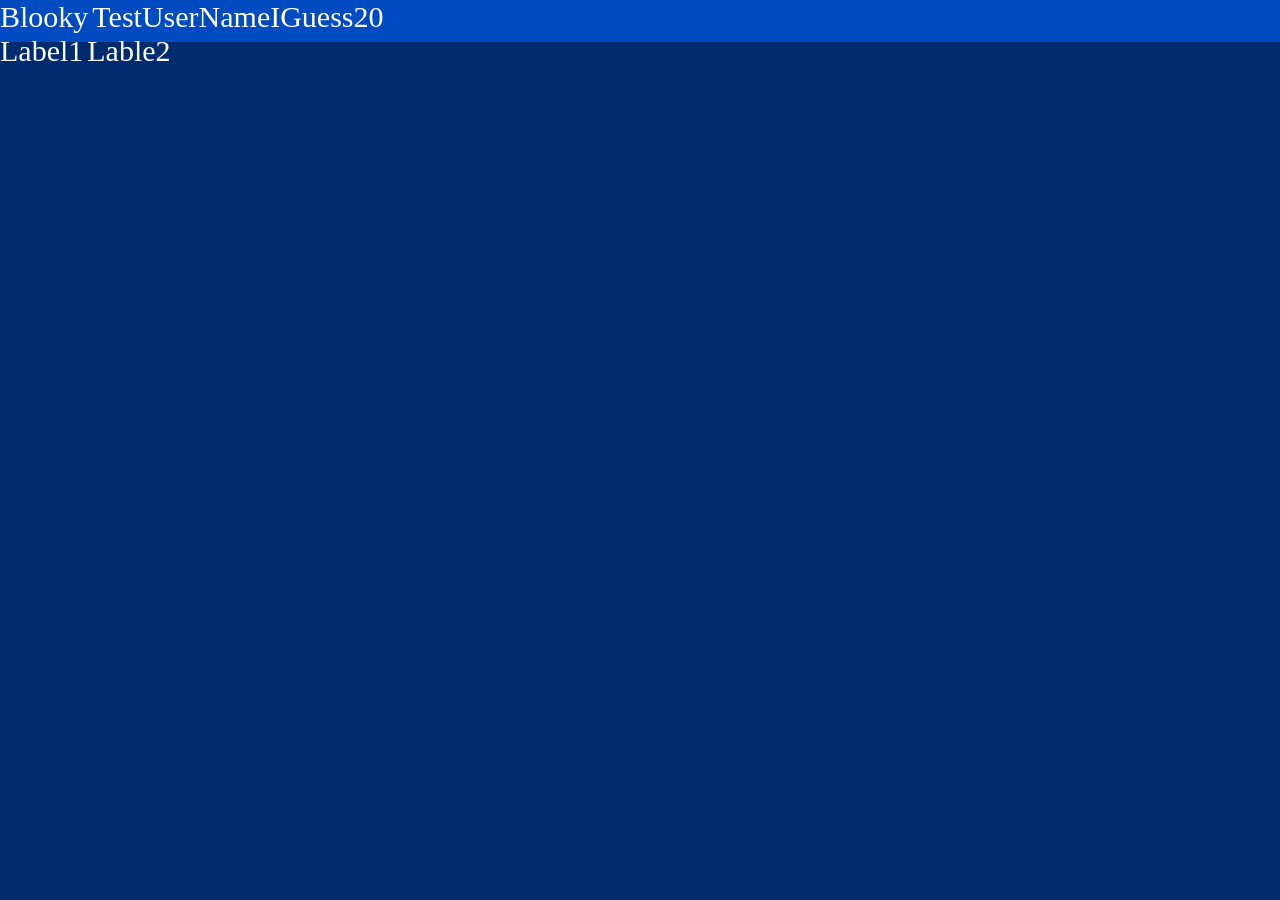
<file: blooky/index.html>
<!DOCTYPE html>
<html lang="en">

<head>
	<title>Blooky</title>
	<link href="style.css" rel="stylesheet">
</head>
<body>
	<div id="bar" style="height: 42px;">
		<div id="barright" style="width: 49vw;">
			<label id="gamenamething">Blooky</label>
			<label id="playername">TestUserNameIGuess20</label>
		</div>
		<div id="barleft" style="width: 49vw;">
			<label>Label1</label>
			<label>Lable2</label>
		</div>
	</div>
</body>

</html>
</file>
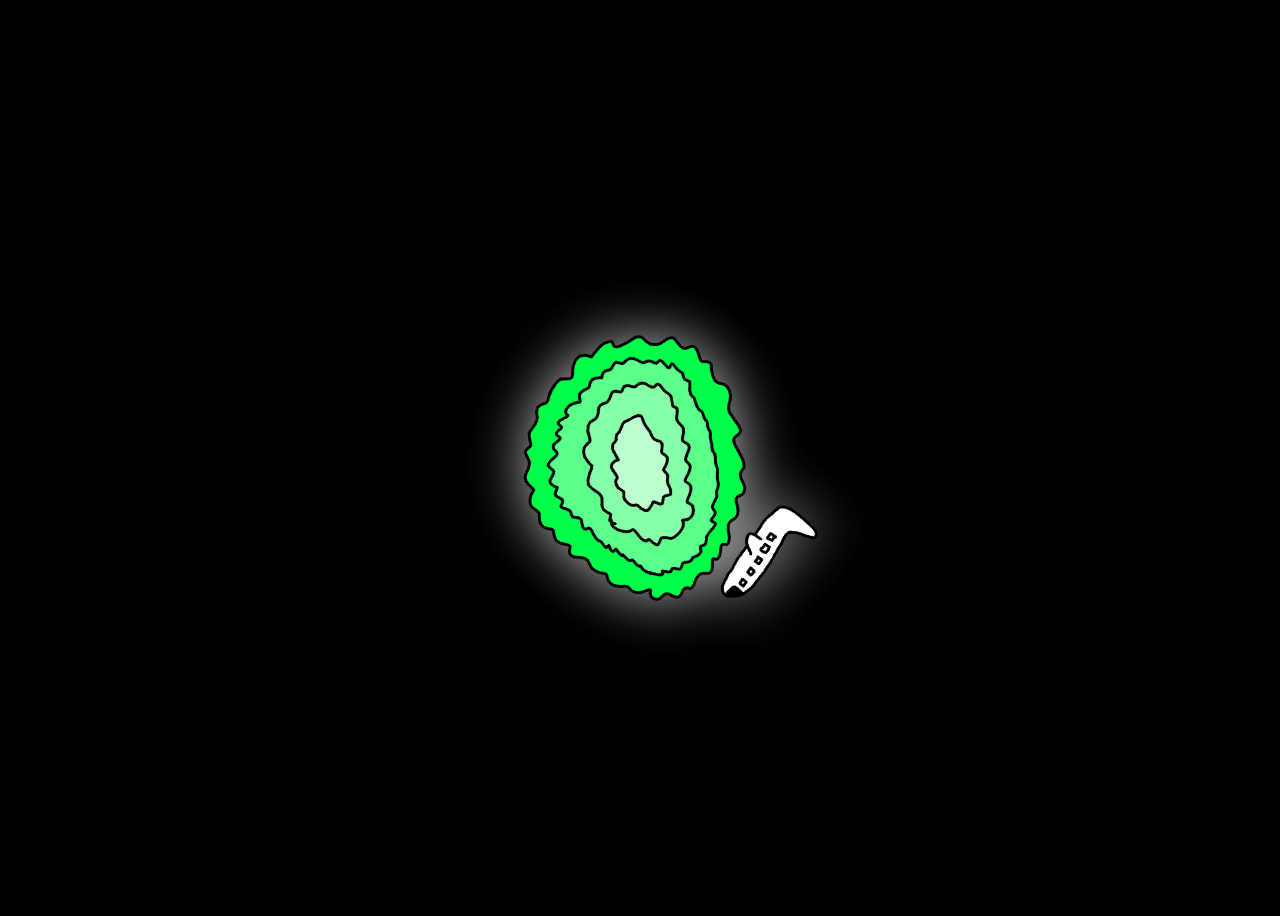
<file: screensaverthing/index.html>
<!DOCTYPE html>
<html lang="en">

<head>
	<title>ScreenSaverThing</title>
	<link href="style.css" rel="stylesheet">
</head>
<body>
	<div id="o">
		<img id="e" src="drawingBG.png">
	</div>
</body>
<script src="nosleep.js"></script>
<script>

	var noSleep = new NoSleep();

	let img = document.getElementById("e");
	let d = document.getElementById("o");
	let rotation = 0;
	function fullscreen() {
		if (!document.fullscreenElement) {
			document.documentElement.requestFullscreen();
			noSleep.enable();
		} else {
			document.exitFullscreen();
			noSleep.disable();
		}
	}
	function uh() {
		if ( d.clientWidth > d.clientHeight ) {
			img.width  = d.clientHeight/2;
			img.height = d.clientHeight/2;
			img.style.marginLeft = (d.clientWidth/2  - d.clientHeight/4) + "px";
			img.style.marginTop  = (d.clientHeight/2 - d.clientHeight/4) + "px";
		} else {
			img.width  = d.clientWidth/2;
			img.height = d.clientWidth/2;
			img.style.marginLeft = (d.clientWidth/2  - d.clientWidth/4) + "px";
			img.style.marginTop  = (d.clientHeight/2 - d.clientWidth/4) + "px";
		}
		addEventListener("click", (event) => { })

		onclick = (event) => {fullscreen(); }
		rotation += 1
		img.style.rotate = rotation + "deg";
	}
	setInterval(uh, 10);

</script>

</html>
</file>
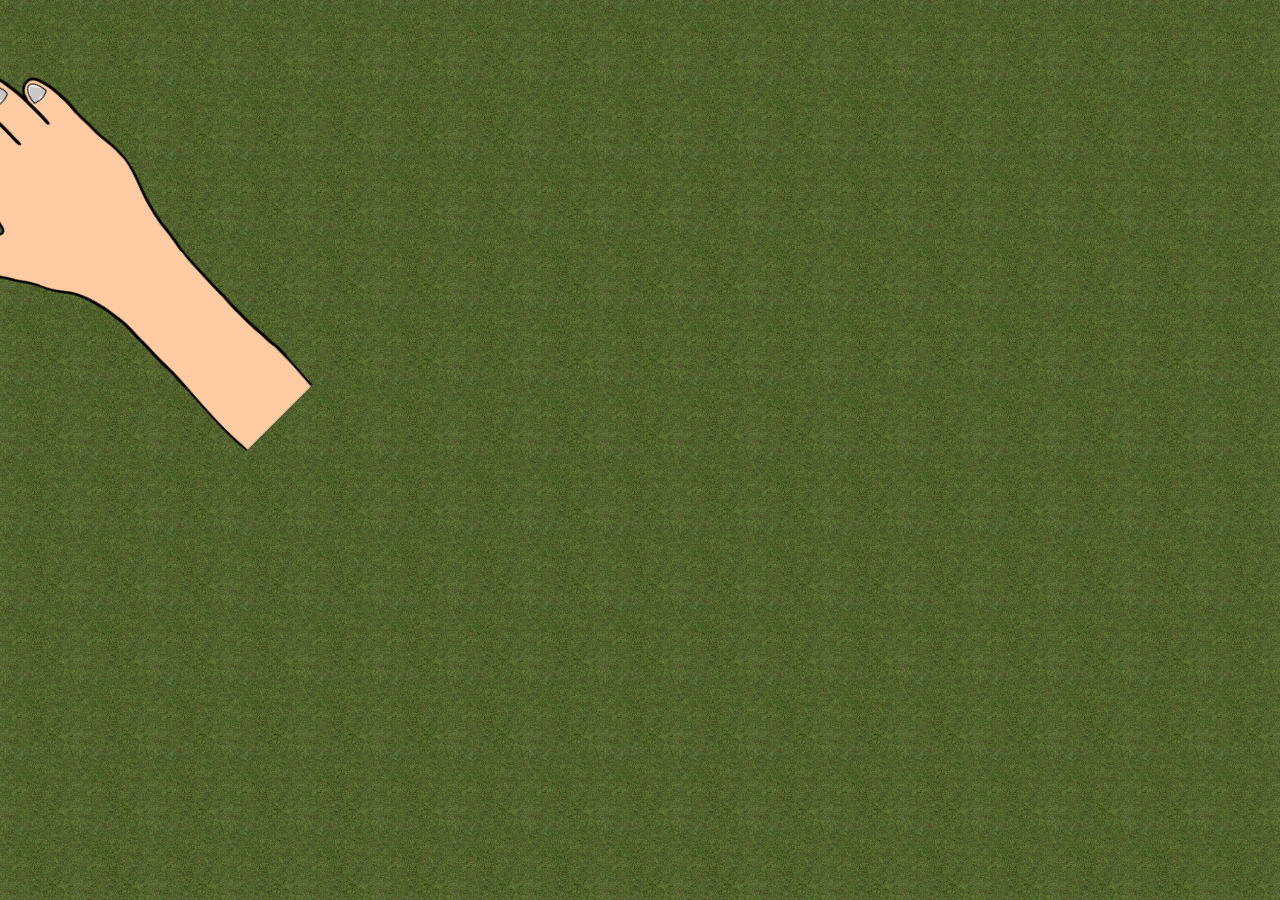
<file: touch-grass-dude/index.html>
<!DOCTYPE html>
<html lang="en" id="hi">

<head>
	<title>TOUCH GRASS DUDE</title>
	<link href="style.css" rel="stylesheet">
</head>
</body>
	<img src="hand.png" width="187" height="500" id="hand">
</body>
<script src="script.js"></script>

</html>
</file>
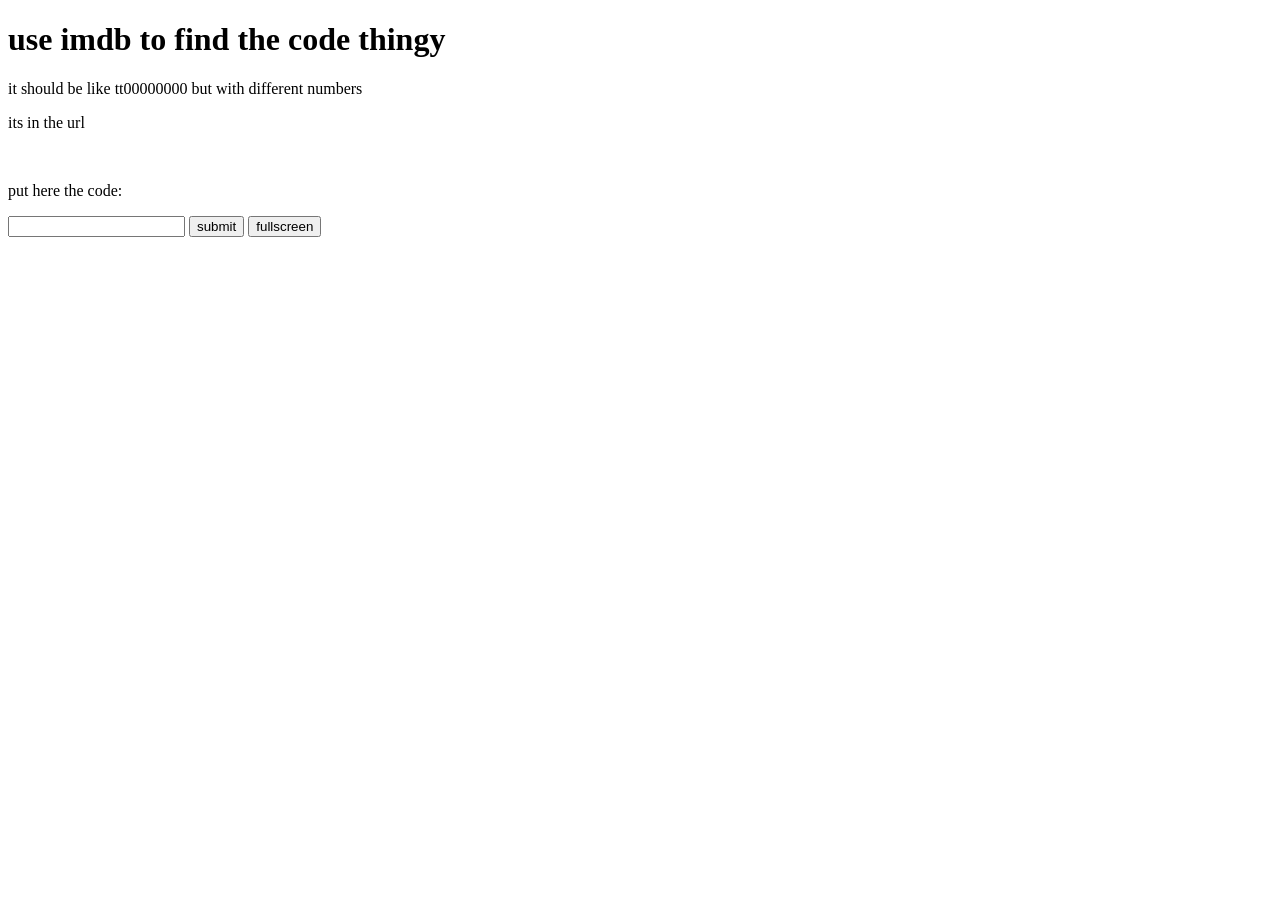
<file: movi.html>
<!DOCTYPE html>
<html lang="en">

<head>
	<title>movie selection</title>
</head>
<body>
	<h1>use imdb to find the code thingy</h1>
	<p>it should be like tt00000000 but with different numbers</p>
	<p>its in the url</p>
	<br>
	<p>put here the code:</p>
	<input type="text" id="cody">
	<button type="submit" id="buttony" onclick="sub(0);">submit</button>
	<button type="submit" id="buttony" onclick="sub(1);">fullscreen</button>
	<div id="prev" width="700" height="500">
	</div>
</body>
<script>

// Source - https://stackoverflow.com/a/175787
// Posted by Dan, modified by community. See post 'Timeline' for change history
// Retrieved 2026-08-23, License - CC BY-SA 4.0

function isNumeric(str) {
  if (typeof str != "string") return false // we only process strings!  
  return !isNaN(str) && // use type coercion to parse the _entirety_ of the string (`parseFloat` alone does not do this)...
         !isNaN(parseFloat(str)) // ...and ensure strings of whitespace fail
}

	function sub(num) {
		let text = document.getElementById("cody").value;
		let div  = document.getElementById("prev");
		let code = ""
		console.log(text);
		if ( text[0] != "t" || text[1] != "t" ) {
			return;
		}
		console.log("e");
		code = "tt";
		for ( let i = 2; i < text.length; i = i + 1 ) {
			if ( !isNumeric(text[i]) ) { return; }
			code += text[i];
		}
		if ( num == 1 ) {
			window.location.href = "https://vsembed.ru/embed/movie/"+code;
		}
		div.innerHTML = '<iframe src="https://vsembed.ru/embed/movie/'+code+'" width="700" height="500">e</iframe>';
	}

</script>

</html>
</file>
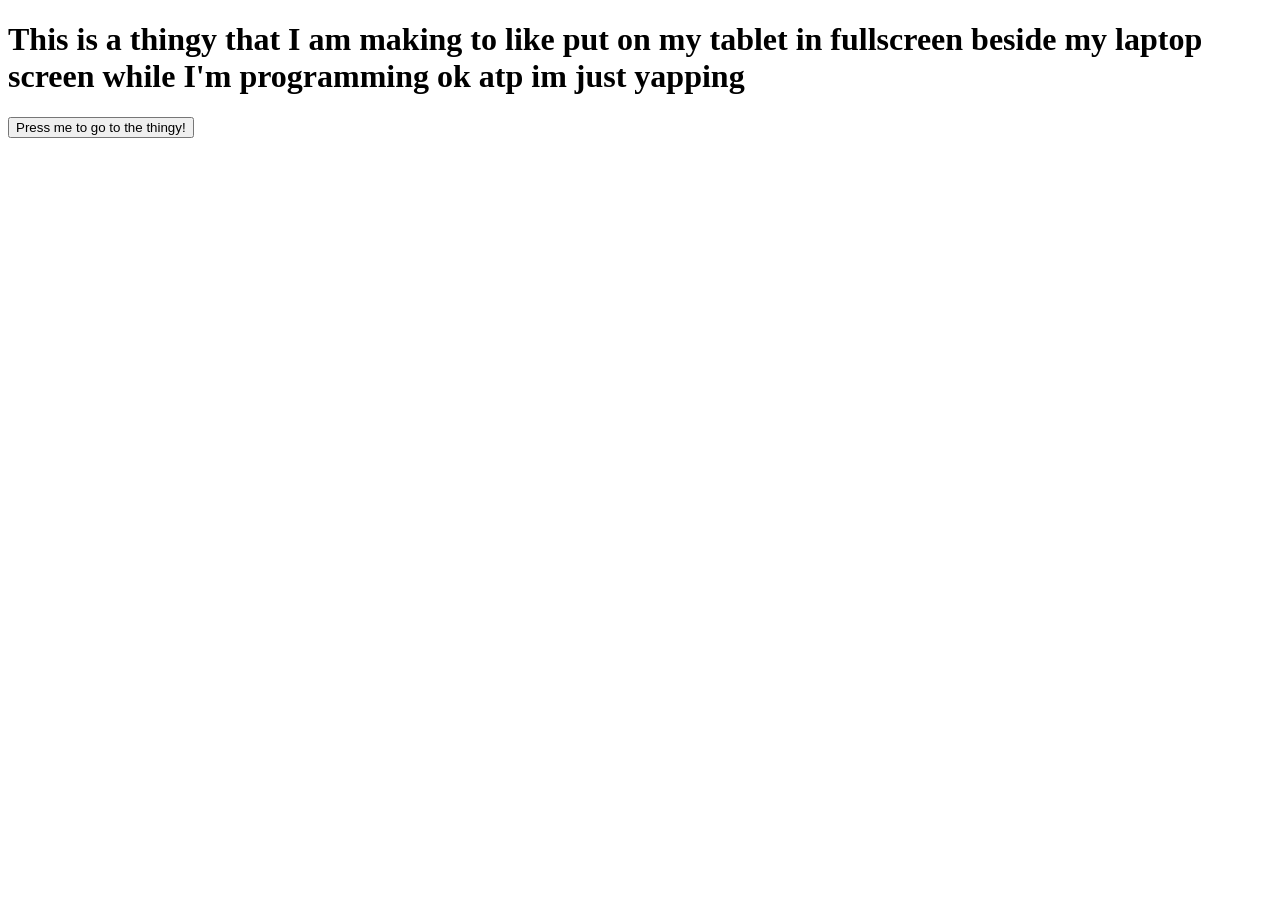
<file: screensaverthing/about.html>
<!DOCTYPE html>
<html lang="en">

<head>
	<title>Explaining the thingy</title>
	<script src="about.js"></script>
</head>
<body>
	<h1>This is a thingy that I am making to like put on my tablet in fullscreen beside my laptop screen while  I'm programming ok atp im just yapping</h1>
	<button onclick="go();">Press me to go to the thingy!</button>

</html>
</file>
<file: blooky/style.css>
@font-face {
	font-family: font;
	src: url(https://crazyblue7.github.io/websites/font.ttf);
}
html {
	color: #fff;
	background-color: #002B6F;
	font-family: font;
}
body {
	margin-left: 0px;
	margin-right: 0px;
	margin-top: 0px;
	margin-bottom: 0px;
}
#bar { 
	background-color: #004AC2;
}
label {
	font-size: 30px;
</file>
<file: screensaverthing/style.css>
html {
	background-color: rgb(0 0 0);
}
div {
	width:   100vw;
	height:  100vh;
}
</file>
<file: touch-grass-dude/style.css>
html {
	background-image: url("grass.webp");
	background-size: 75px;
}
body {
	margin: 0px;
}
</file>
